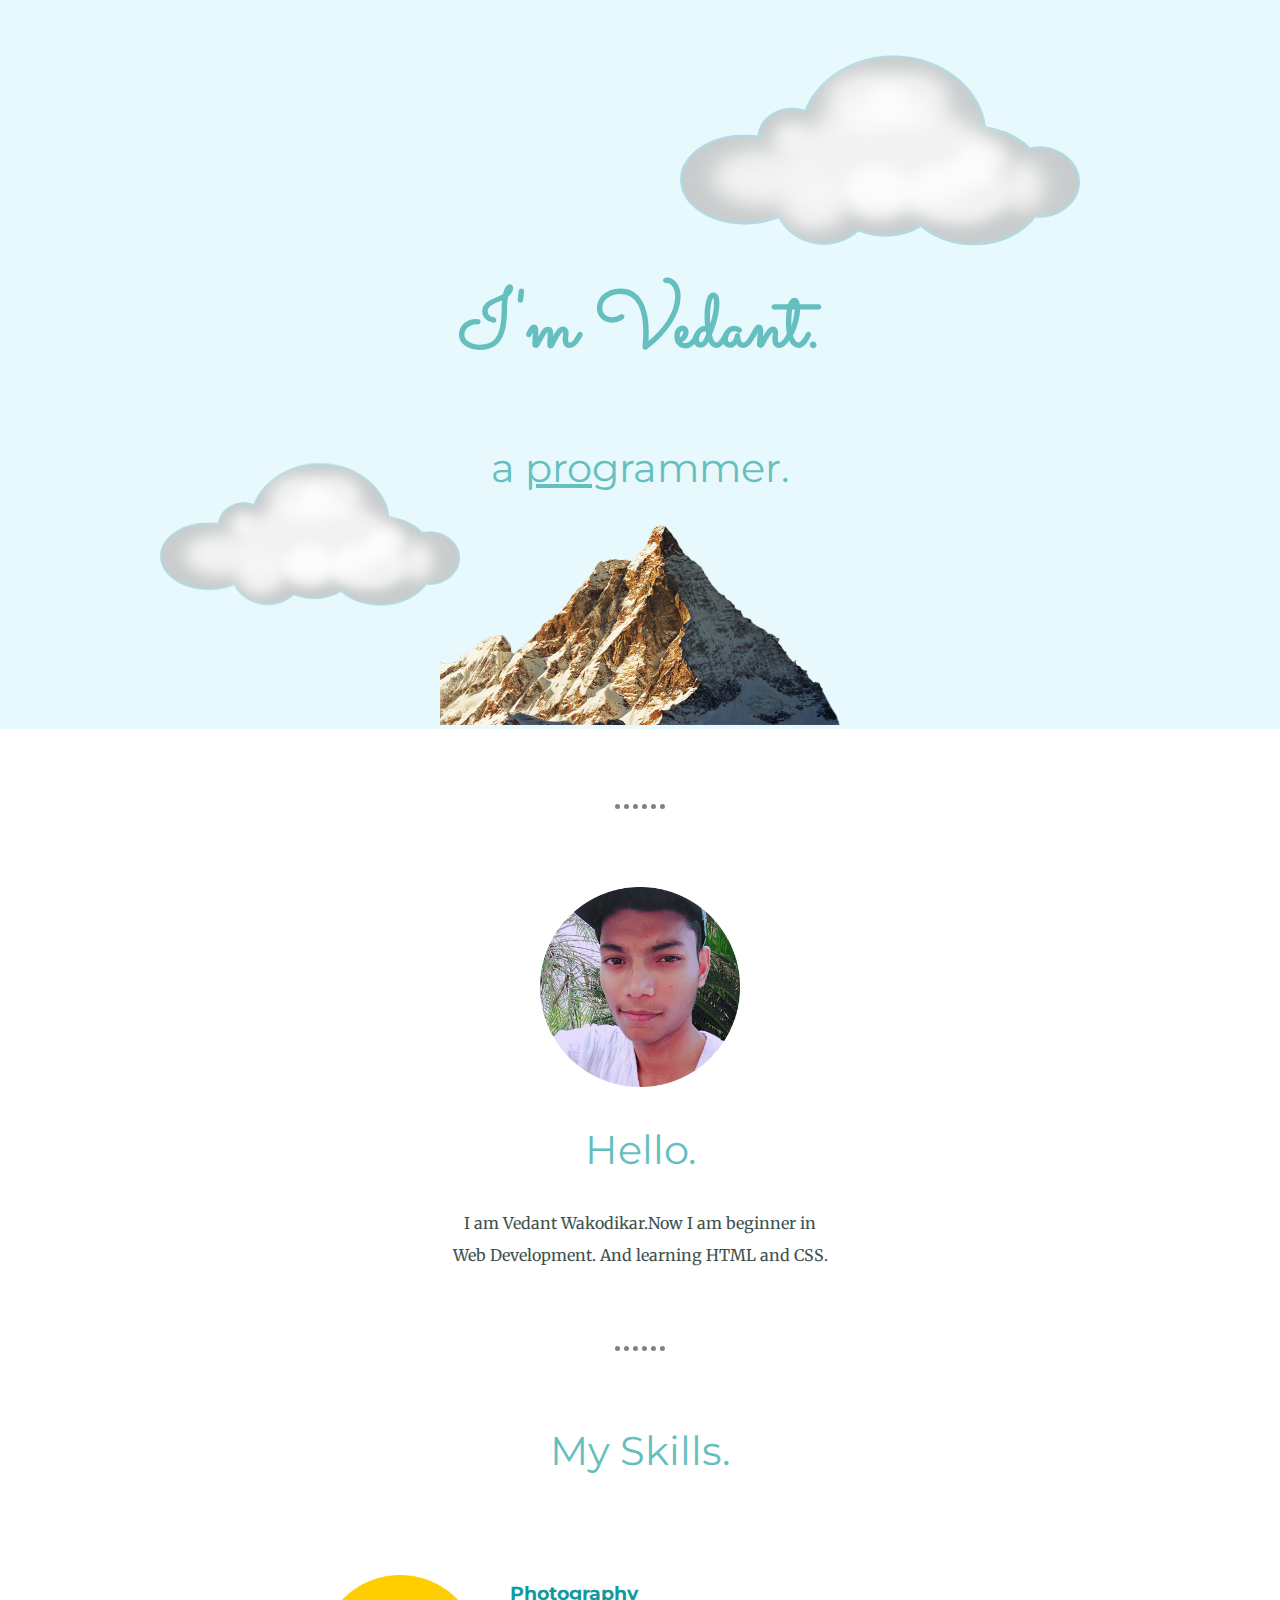
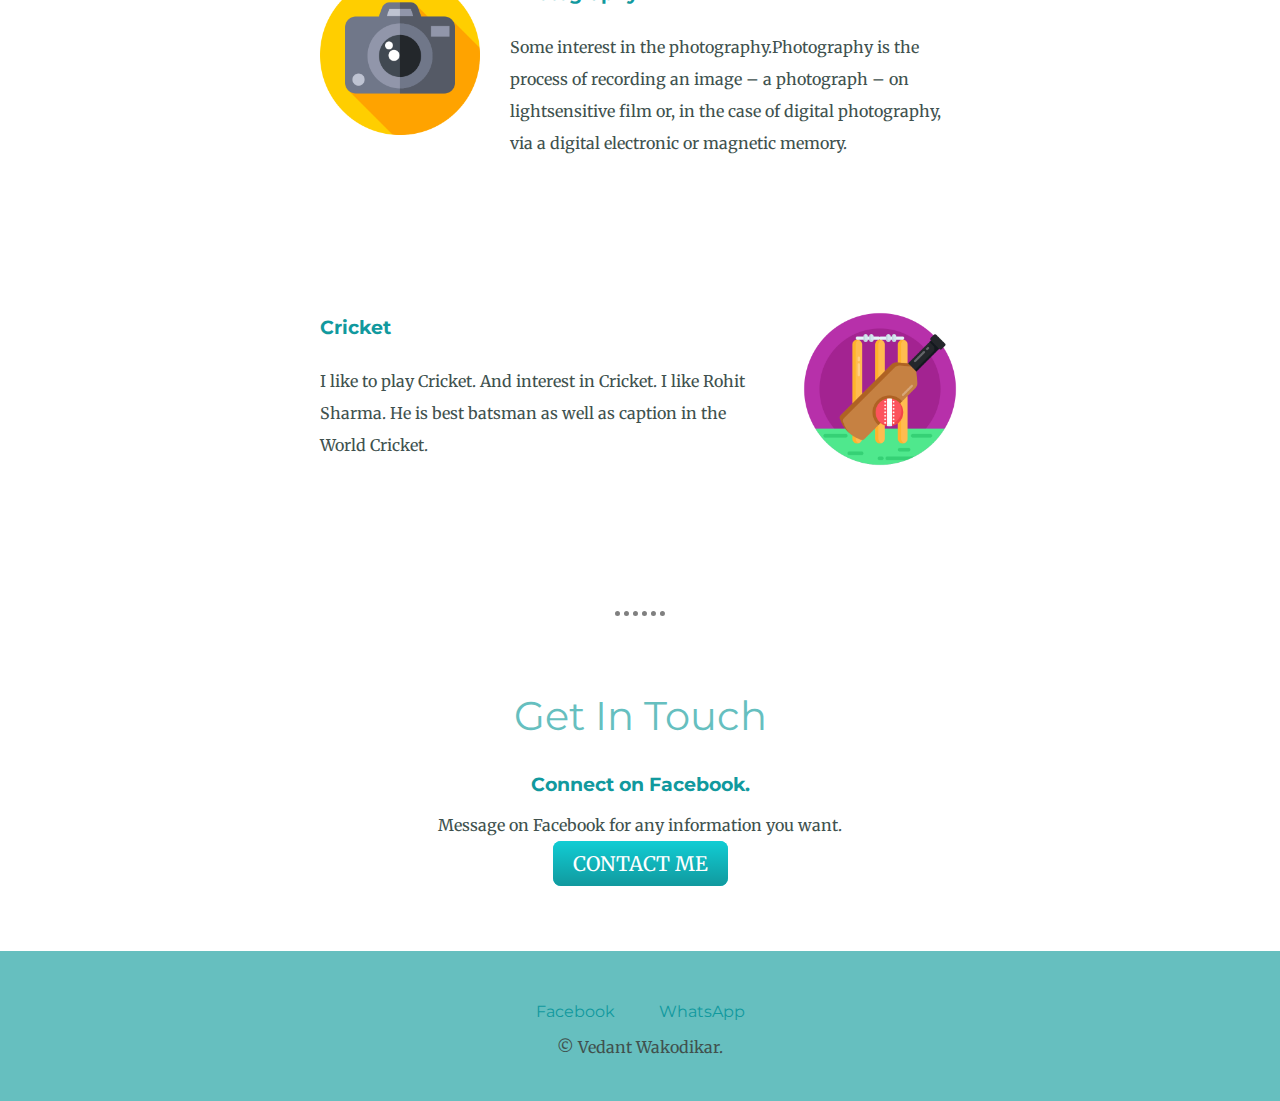
<file: CSS My Site/index.html>
<!DOCTYPE html>
<html lang="en" dir="ltr">

<head>
  <meta charset="utf-8">
  <title>Vedant Wakodikar</title>
  <link rel="stylesheet" href="css/styles.css">
  <link rel="icon" href="favicon.ico">
  <link rel="preconnect" href="https://fonts.googleapis.com">
  <link rel="preconnect" href="https://fonts.gstatic.com" crossorigin>
  <link href="https://fonts.googleapis.com/css2?family=Merriweather:ital@0;1&family=Montserrat&family=Sacramento&display=swap" rel="stylesheet">
</head>

<body>
  <div class="top-container">
    <img class="top-cloud" src="images/cloud.png" alt="cloud-image" width="400px" height="200px">
    <h1>I'm Vedant.</h1>
    <h2>a <span class="pro">pro</span>grammer.</h2>
    <img class="bottom-cloud" src="images/cloud.png" alt="cloud-image" width="300px" height="150px">
    <img src="images/mountains.png" alt="mountain-img" width="400px" height="200px">
  </div>
  <hr size="5px">
  <div class="middle-container">
    <div class="profile">
      <img src="images/profile.png.png" alt="profile picture" width="200px" height="200px" />
      <h2>Hello.</h2>
      <p class="intro">I am Vedant Wakodikar.Now I am beginner in Web Development. And learning HTML and CSS.</p>
    </div>
    <hr>
    <div class="skills">
      <h2>My Skills.</h2>
      <div class="skill-row">
        <img class="camera" src="images/camera.png" alt="Photography" />
        <h3>Photography</h3>
        <p>Some interest in the photography.Photography is the process of recording an image – a photograph – on lightsensitive film or, in the case of digital photography, via a digital electronic or magnetic memory.</p>
      </div>
      <div class="skill-row">
        <img class="cricket" src="images/cricket.png" alt="Cricket" />
        <h3>Cricket</h3>
        <p>I like to play Cricket. And interest in Cricket. I like Rohit Sharma. He is best batsman as well as caption in the World Cricket.</p>
      </div>
    </div>
    <hr>
    <div class="contact-me">
      <h2>Get In Touch</h2>
      <h3>Connect on Facebook.</h3>
      <p>Message on Facebook for any information you want.</p>
      <a class="btn" href="mailto:vedantwakodikar03@gmail.com">CONTACT ME</a>
    </div>
  </div>


  <div class="bottom-container">
    <a class="footer-link" href="https://www.facebook.com/vedant.wakodikar.58">Facebook</a>
    <a class="footer-link" href="https://whatsapp.com/">WhatsApp</a>
    <p>© Vedant Wakodikar.</p>
  </div>

</body>

</html>
</file>
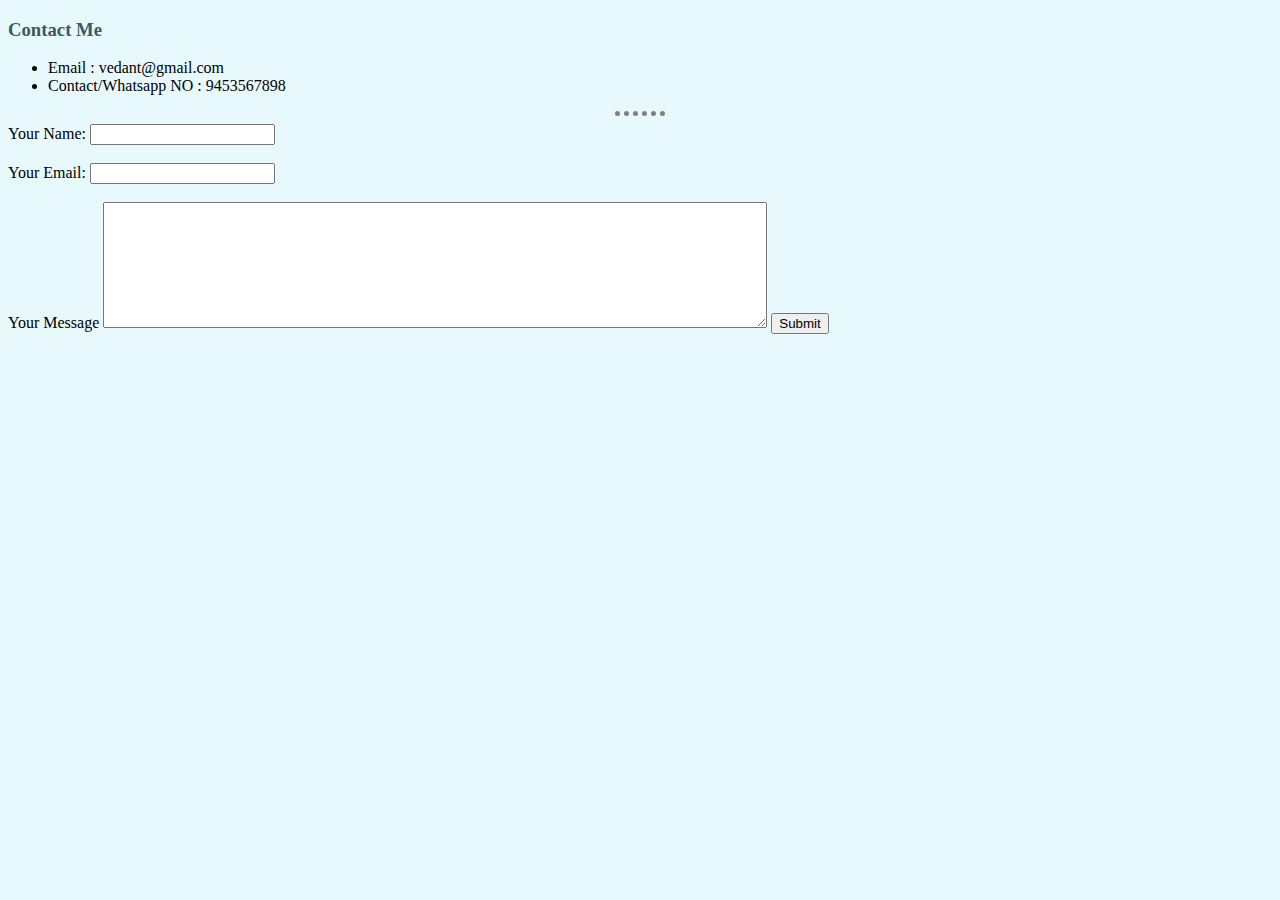
<file: HTML-Personal Site/contact.html>
<!DOCTYPE html>
<html lang="en" dir="ltr">
  <head>
    <meta charset="utf-8">
    <title>Contact Me</title>
      <link rel="stylesheet" href="css/styles.css">
  </head>

  <body>
    <h3>Contact Me</h3>
    <ul>
      <li>Email : vedant@gmail.com</li>
      <li>Contact/Whatsapp NO : 9453567898</li>
    </ul>
    <hr>
    <form class="" action="index.html" method="post">
      <label for="">Your Name:</label>
      <input type="text" name="yourname" value=""><br><br>
      <label for="">Your Email:</label>
      <input type="email" name="youremail" value=""><br><br>
      <label for="">Your Message</label></label>
      <textarea name="yourmessage" rows="8" cols="80"></textarea>
      <input type="submit" name="">
    </form>
  </body>
</html>
</file>
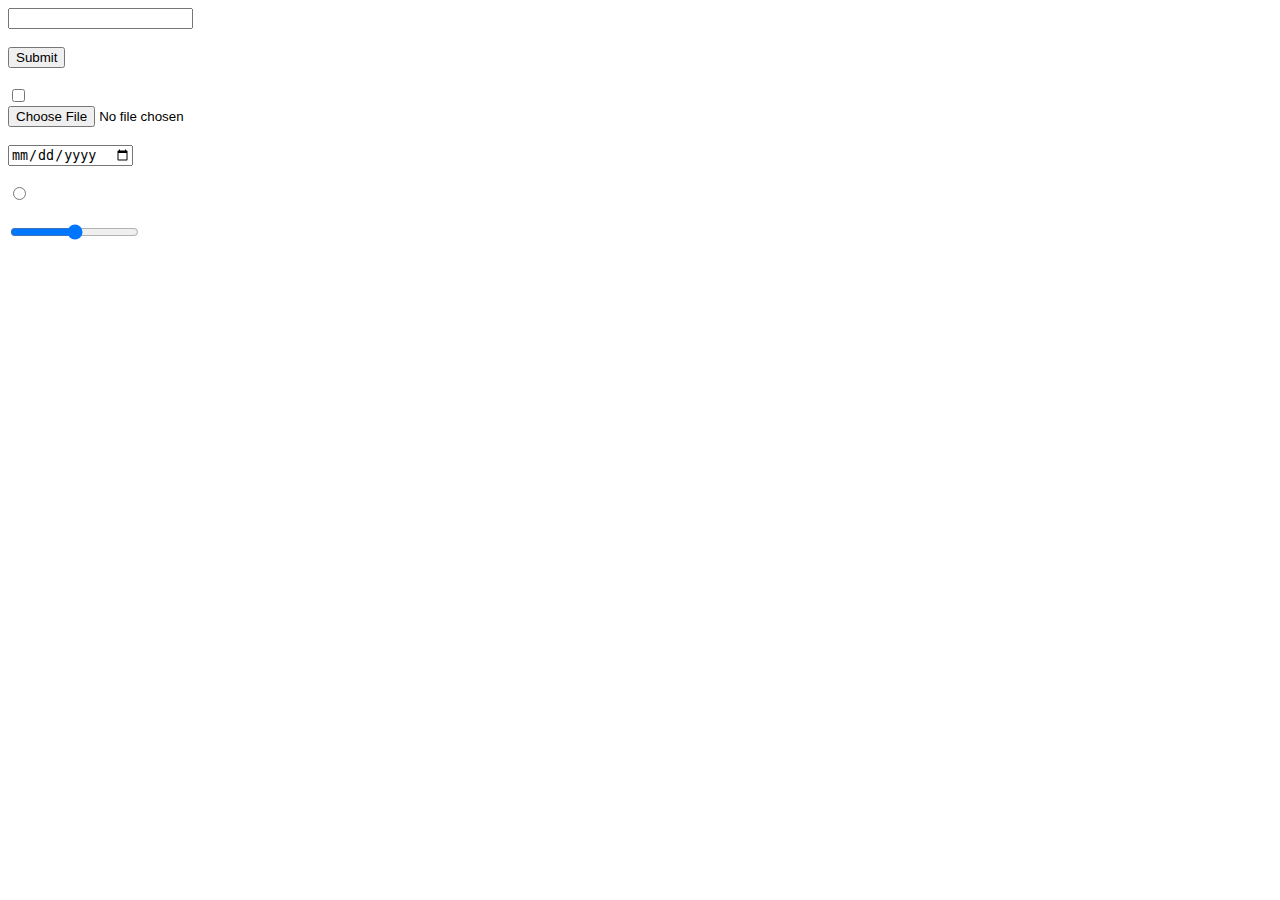
<file: HTML-Personal Site/form.html>
<!DOCTYPE html>
<html lang="en" dir="ltr">
  <head>
    <meta charset="utf-8">
    <title>Form</title>
  </head>
  <body>
    <input type="text" name="" value=""><br><br>
    <input type="submit" name="" ><br><br>
    <input type="checkbox" name="" value="<br>"><br>
    <input type="file" name="" value=""><br><br>
    <input type="date" name="" value=""><br><br>
    <input type="radio" name="" value=""><br><br>
    <input type="range" name="" value="">
  </body>
</html>
</file>
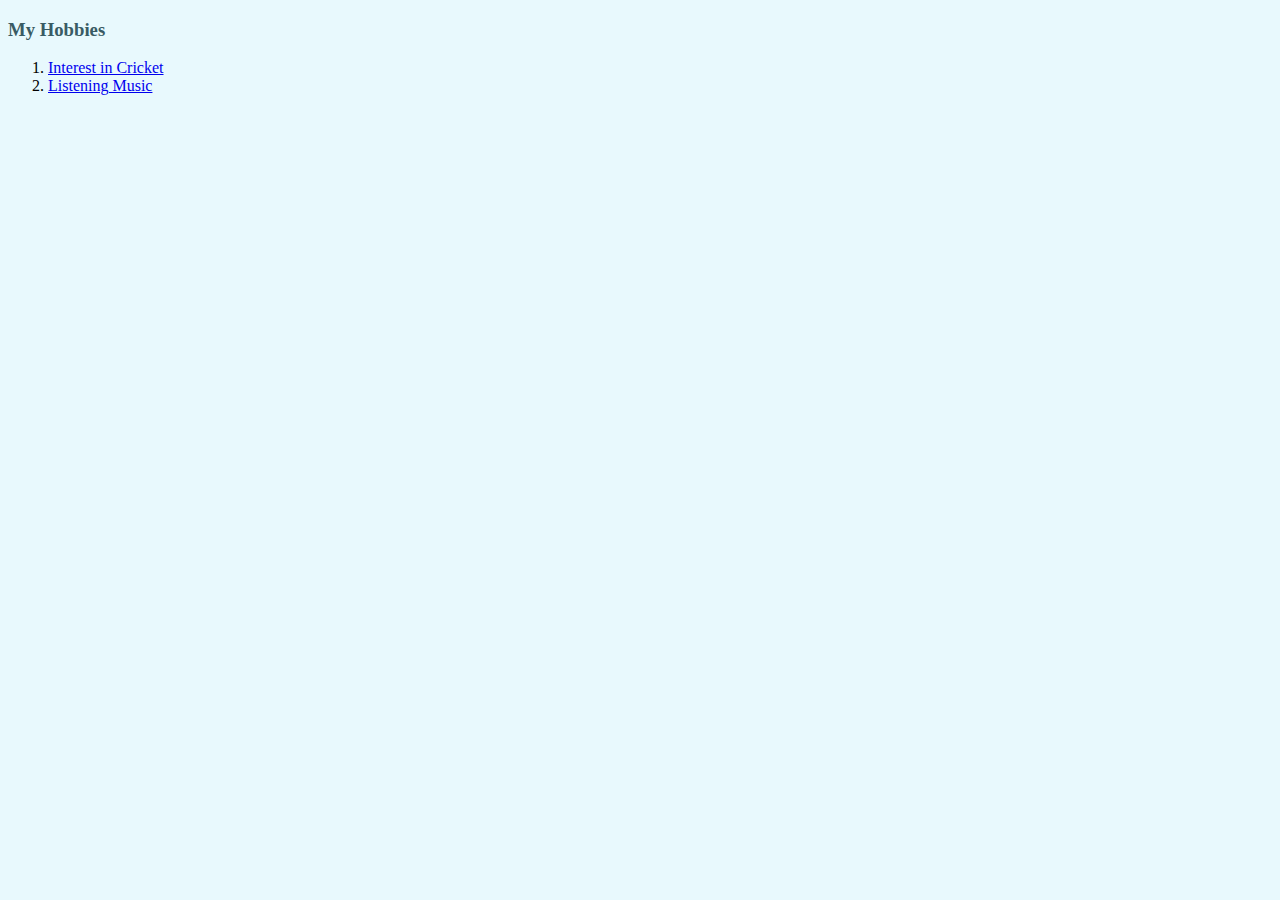
<file: HTML-Personal Site/hobbies.html>
<!DOCTYPE html>
<html lang="en" dir="ltr">
  <head>
    <meta charset="utf-8">
    <title>My Hobbies</title>
      <link rel="stylesheet" href="css/styles.css">
  </head>

  <body>
    <h3>My Hobbies</h3>
    <ol>
      <li><a href="https://cricbuzz.com">Interest in Cricket</a></li>
      <li><a href="https://spotify.com">Listening Music</a></li>
    </ol>
  </body>
</html>
</file>
<file: CSS My Site/css/styles.css>
body {
  color: #40514E;
  margin: 0;
  text-align: center;
  font-family: 'Merriweather',  serif;
}

h1 {
  font-size: 80px;
  margin: 50px auto 0 auto;
  font-family: 'Sacramento', cursive;
  color: #66BFBF;
  line-height: 2;
}

h2 {
  font-size: 2.5rem;
  font-family: 'Montserrat',sans-serif;
  color: #66BFBF;
  font-weight: normal;
}

h3 {
  font-family: 'Montserrat',sans-serif;
  color: #11999E;
}

hr {
  border-style: dotted none none;
  width: 50px;
  border-color: grey;
  border-width: 5px;
  margin: 75px auto 75px auto;
}

a {
  color: #11999E;
  font-family: 'Montserrat',sans-serif;
  margin: 10px 20px;
  text-decoration: none;
}

a:hover {
  color: #EAF6F6;
}

.top-container {
  background-color: #E8F9FD;
  position :relative;
  padding-top: 200px;
}

.middle-container {
}

.bottom-container {
  background-color: #66BFBF;
  height: 100px;
  margin: 50px auto 0 auto;
  padding-top: 50px;
}

.skill-row {
  width: 50%;
  margin: 100px auto 150px auto;
  text-align: left;
  line-height: 2;
}

.camera {
  width: 25%;
  float: left;
  margin-right: 30px;
}

.cricket {
  width: 25%;
  float: right;
  margin-left: 30px;
}

.intro {
  width : 30%;
  margin: auto;
  line-height: 2;
}

.pro {
  text-decoration: underline;
}

.contact-me {
  margin: 75px auto 75px auto;
}

.top-cloud {
position: absolute;
right: 200px;
top: 50px;
}

.bottom-cloud {
position: absolute;
left: 160px;
bottom: 120px;
}

.btn {
  background: #11cdd4;
  background-image: -webkit-linear-gradient(top, #11cdd4,  #11999e);
  background-image: -moz-linear-gradient(top, #11cdd4,  #11999e);
  background-image: -ms-linear-gradient(top, #11cdd4,  #11999e);
  background-image: -o-linear-gradient(top, #11cdd4,  #11999e);
  background-image: linear-gradient(to bottom, #11cdd4,  #11999e);
  -webkit-border-radius: 8;
  -moz-border-radius: 8;
  border-radius: 8px;
  font-family: 'Merriweather',  serif;;
  color: #ffffff;
  font-size: 20px;
  padding: 10px 20px 10px 20px;
  text-decoration: none;
}

.btn:hover {
  background: #30e3cb;
  background-image: -webkit-linear-gradient(top, #30e3cb, #2bc4ad);
  background-image: -moz-linear-gradient(top, #30e3cb, #2bc4ad);
  background-image: -ms-linear-gradient(top, #30e3cb, #2bc4ad);
  background-image: -o-linear-gradient(top, #30e3cb, #2bc4ad);
  background-image: linear-gradient(to bottom, #30e3cb, #2bc4ad);
  text-decoration: none;
}
</file>
<file: HTML-Personal Site/css/styles.css>
body {
  background-color:#E8F9FD;
}

hr {
  border-style:dotted none none;
  border-width: 5px;
  border-color: grey;
  width: 50px;
}

h1 {
  color: #395B64;
}

h3 {
  color: #395B64;
}

img {
  border-radius: 100%;
}
</file>
